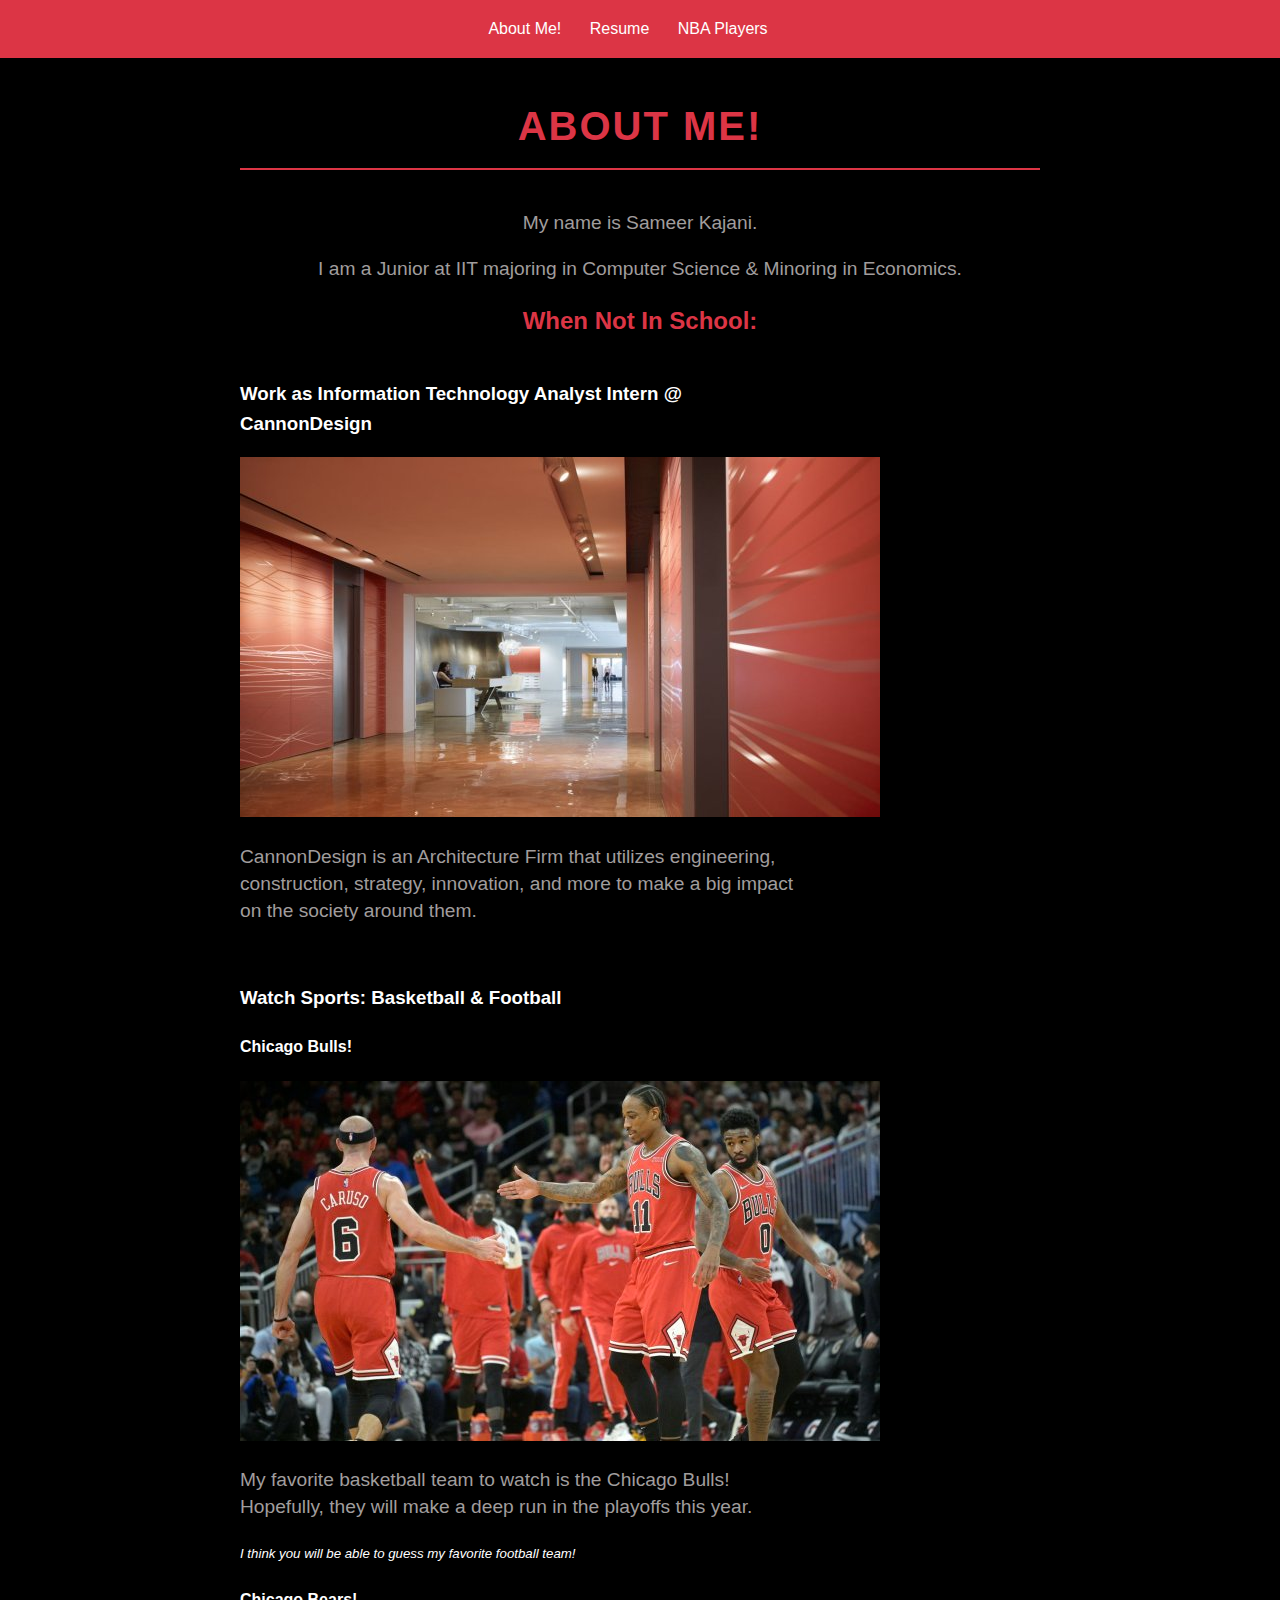
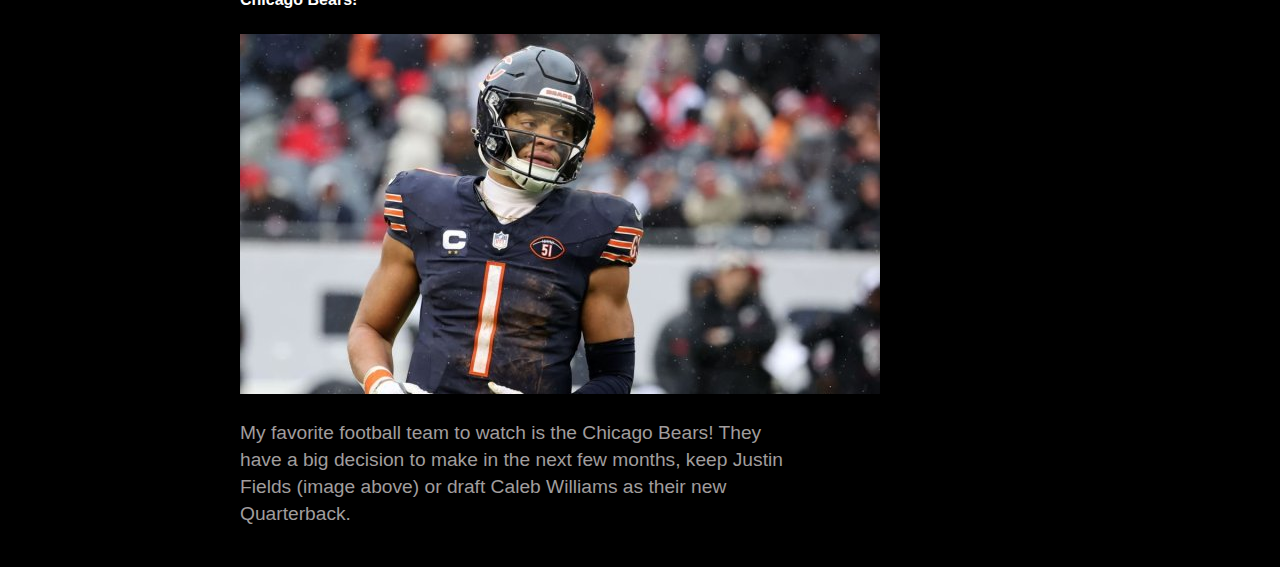
<file: index.html>
<!DOCTYPE html>
<html lang="en">

  <head>
    <meta charset="utf-8">
    <title>Project 1</title>
    <link rel="stylesheet" type="text/css" href="css/reset.css">
    <link rel="stylesheet" type="text/css" href="css/style.css">
  </head>

  <body>
    <header>
      <nav>
        <ul>
          <li><a href="index.html">About Me!</a></li>
          <li><a href="resume.html">Resume</a></li>
          <li><a href="basketball.html">NBA Players</a></li>
        </ul>
      </nav>
    </header>

    <main>
      <h1>About Me!</h1>
      <div class="intro-container">
        <p>My name is Sameer Kajani.</p>
        <p>I am a Junior at IIT majoring in Computer Science & Minoring in Economics.</p>
      </div>
      <h2 class="center-heading">When Not In School:</h2>

      <section id="Work">
        <h3>Work as Information Technology Analyst Intern @ CannonDesign</h3>
        <img src="images/office1.jpg" alt="CannonDesign Office Entrance with Red Walls">
        <p>CannonDesign is an Architecture Firm that utilizes engineering, construction, strategy, innovation, and more to make a big impact on the society around them. </p>
      </section>

      <section id="WatchSports">
        <h3>Watch Sports: Basketball & Football</h3>
        <h4>Chicago Bulls!</h4>
        <img src="images/bulls1.jpg" alt="Alex Caruso and Demar Derozan (Chicago Bulls Players) giving each other high-five with Coby White (Chicago Bulls Player) in background">
        <p>My favorite basketball team to watch is the Chicago Bulls! Hopefully, they will make a deep run in the playoffs this year.</p>
        <h5> I think you will be able to guess my favorite football team!</h5>
        <h4>Chicago Bears!</h4>
        <img src="images/bears1.jpg" alt="Justin Fields wearing Bears uniform with snow falling">
        <p>My favorite football team to watch is the Chicago Bears! They have a big decision to make in the next few months, keep Justin Fields (image above) or draft Caleb Williams as their new Quarterback.</p>
      </section>
    </main>
  </body>
</file>
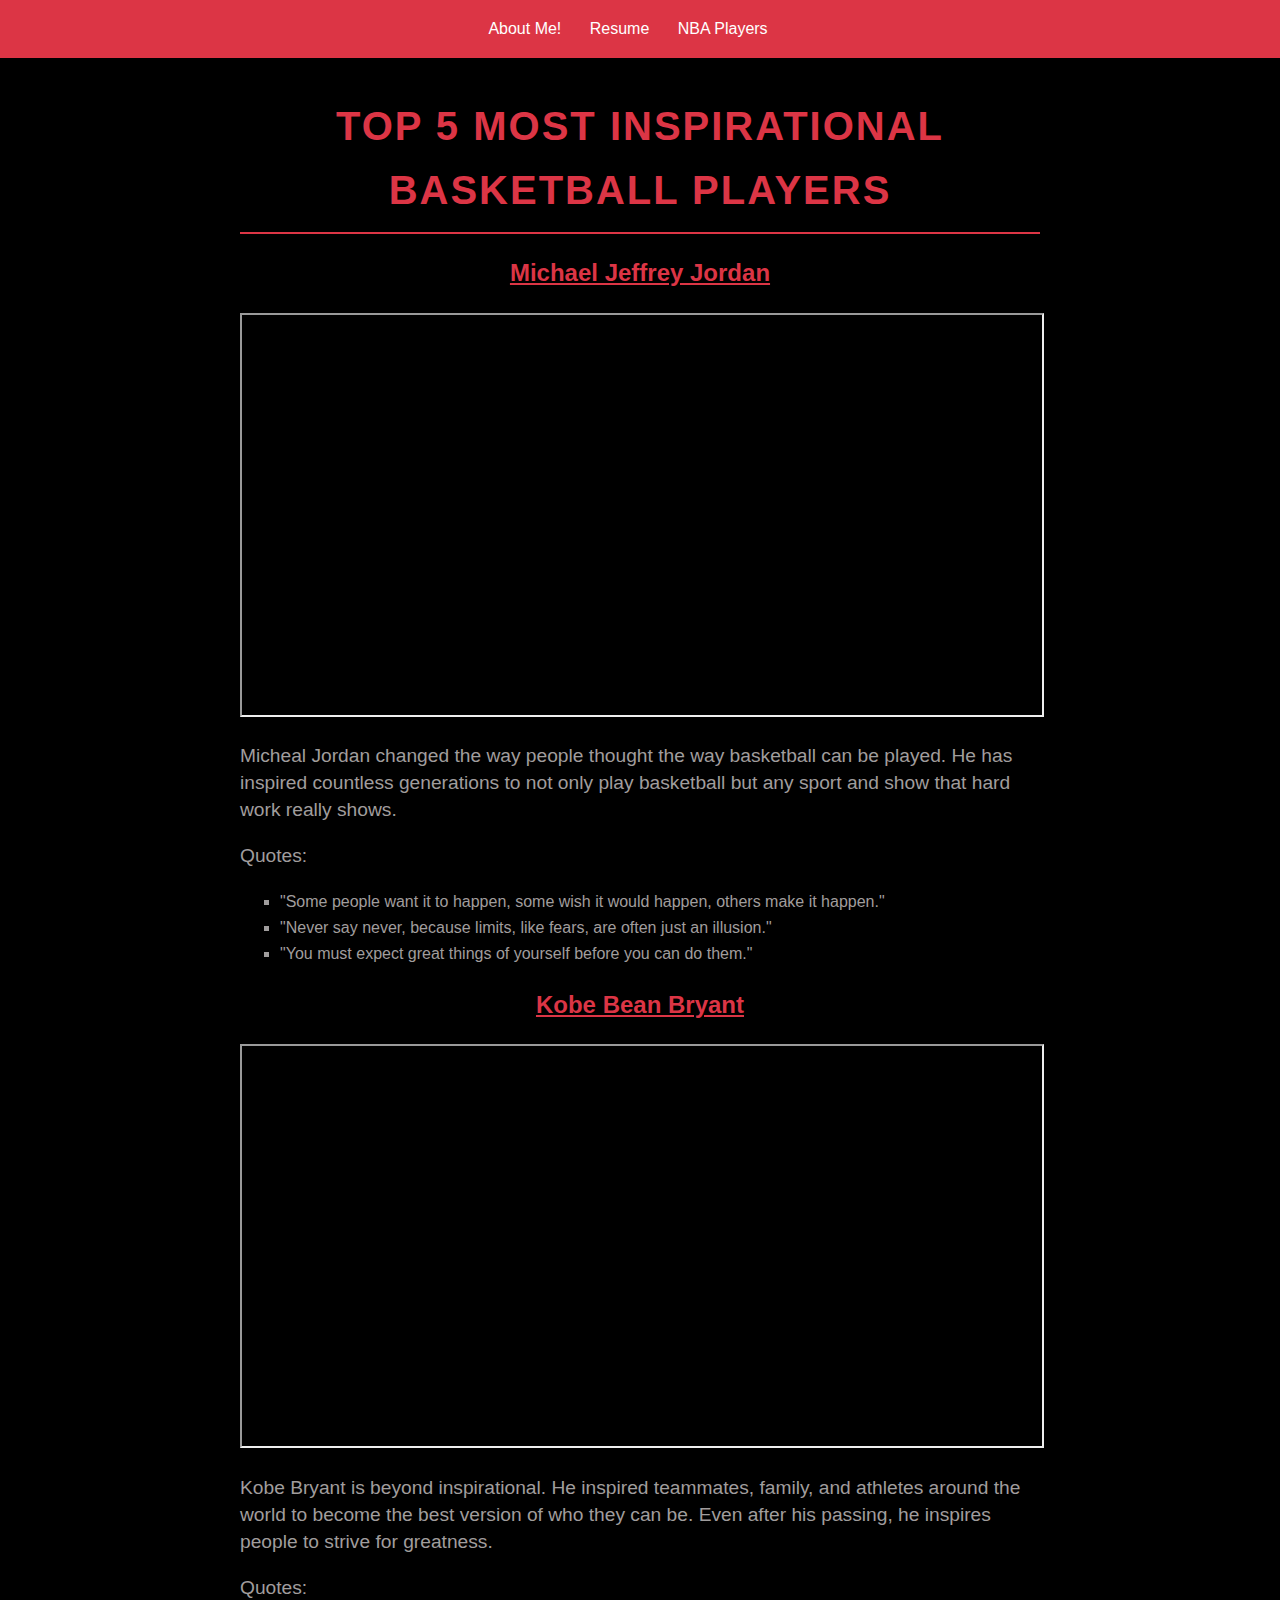
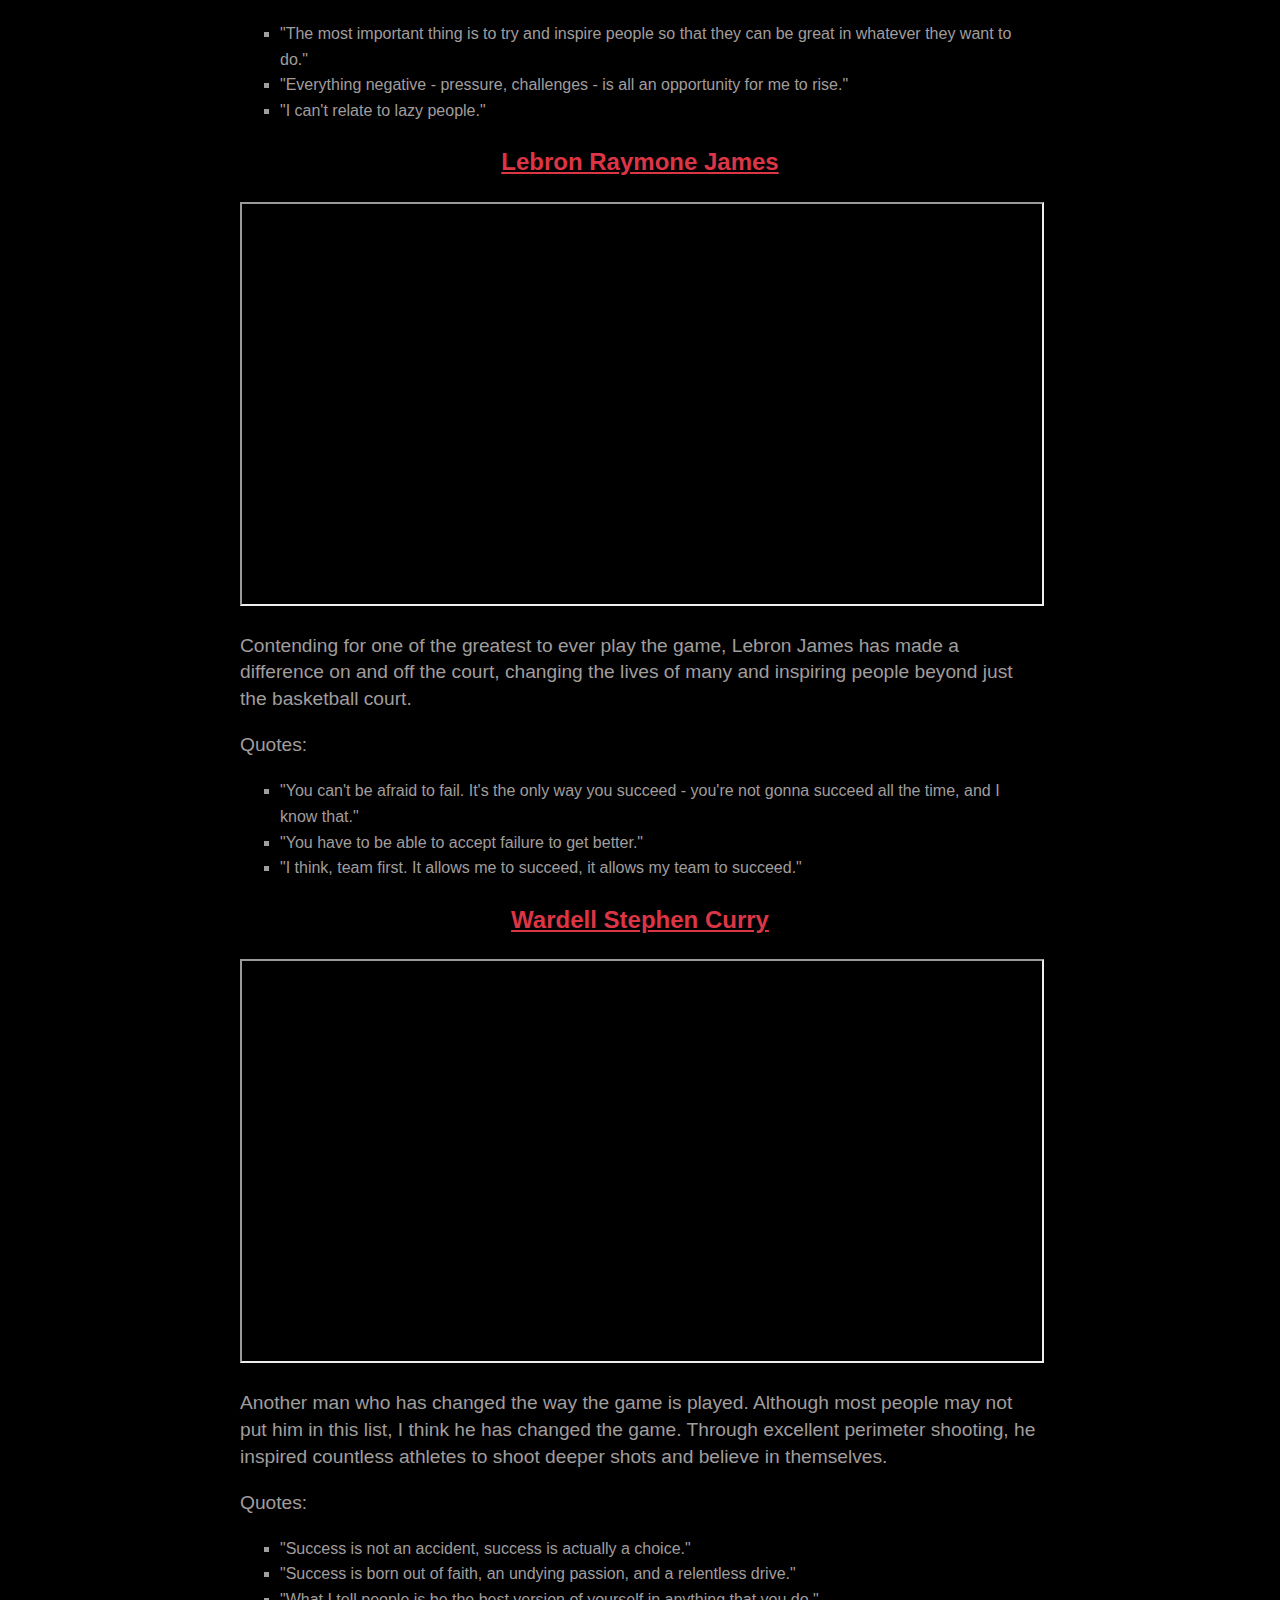
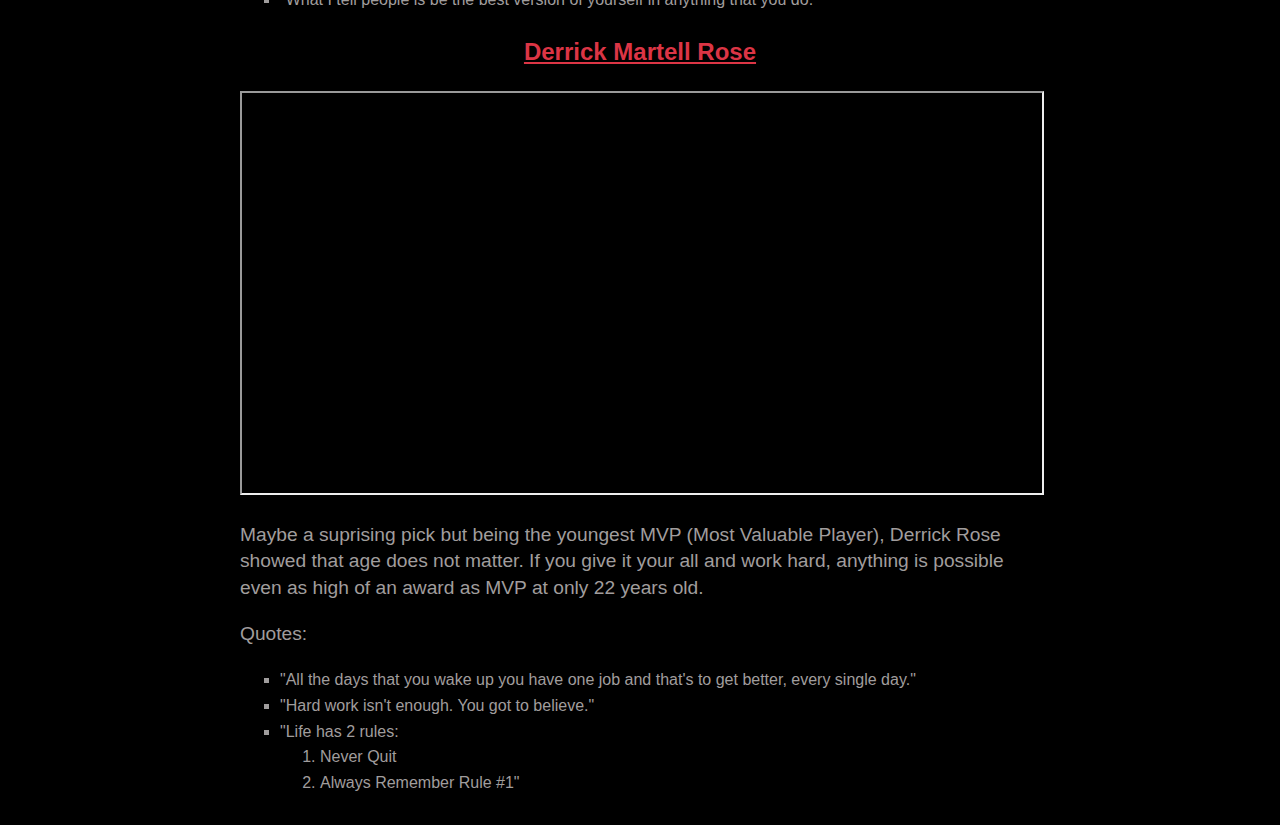
<file: basketball.html>
<!DOCTYPE html>
<html lang="en">

  <head>
    <meta charset="utf-8">
    <title>Project 1</title>
    <link rel="stylesheet" type="text/css" href="css/reset.css">
    <link rel="stylesheet" type="text/css" href="css/style.css">
  </head>

  <body class="basketball-page">
    <header>
      <nav>
        <ul>
          <li><a href="index.html">About Me!</a></li>
          <li><a href="resume.html">Resume</a></li>
          <li><a href="basketball.html">NBA Players</a></li>
        </ul>
      </nav>
    </header>

    <main class="basketball-main">
        <h1>Top 5 Most Inspirational Basketball Players</h1>

          <section id="MichaelJeffreyJordan">
            <div class="player-container">
              <h2>Michael Jeffrey Jordan</h2>
              <iframe src="https://www.youtube.com/embed/MlzL6bT1C2U" allowfullscreen></iframe>
            </div>
            <p>Micheal Jordan changed the way people thought the way basketball can be played. He has inspired countless generations to not only play basketball but any sport and show that hard work really shows. </p>
            <p>Quotes:<p>
              <ul>
                <li>"Some people want it to happen, some wish it would happen, others make it happen."</li>
                <li>"Never say never, because limits, like fears, are often just an illusion."</li>
                <li>"You must expect great things of yourself before you can do them."</li>
              </ul>
          </section>

          <section id="KobeBeanBryant">
            <div class="player-container">
              <h2>Kobe Bean Bryant</h2>
              <iframe src="https://www.youtube.com/embed/j8Tk_AK45eA" allowfullscreen></iframe>
            </div>
            <p> Kobe Bryant is beyond inspirational. He inspired teammates, family, and athletes around the world to become the best version of who they can be. Even after his passing, he inspires people to strive for greatness.</p>
            <p>Quotes:</p>
            <ul>
              <li>"The most important thing is to try and inspire people so that they can be great in whatever they want to do."</li>
              <li>"Everything negative - pressure, challenges - is all an opportunity for me to rise."</li>
              <li>"I can't relate to lazy people."</li>
            </ul>
          </section>

          <section id="LebronRaymoneJames">
            <div class="player-container">
              <h2>Lebron Raymone James</h2>
              <iframe src="https://www.youtube.com/embed/-lehYw8ToHc" allowfullscreen></iframe>
            </div>
            <p>Contending for one of the greatest to ever play the game, Lebron James has made a difference on and off the court, changing the lives of many and inspiring people beyond just the basketball court.</p>
            <p>Quotes:</p>
            <ul>
              <li>"You can't be afraid to fail. It's the only way you succeed - you're not gonna succeed all the time, and I know that."</li>
              <li>"You have to be able to accept failure to get better."</li>
              <li>"I think, team first. It allows me to succeed, it allows my team to succeed."</li>
            </ul>
          </section>

          <section id="WardellStephenCurry">
            <div class="player-container">
              <h2>Wardell Stephen Curry</h2>
              <iframe src="https://www.youtube.com/embed/gA69pY8ur4U" allowfullscreen></iframe>
            </div>
            <p>Another man who has changed the way the game is played. Although most people may not put him in this list, I think he has changed the game. Through excellent perimeter shooting, he inspired countless athletes to shoot deeper shots and believe in themselves. </p>
            <p>Quotes:</p>
            <ul>
              <li>"Success is not an accident, success is actually a choice."</li>
              <li>"Success is born out of faith, an undying passion, and a relentless drive."</li>
              <li>"What I tell people is be the best version of yourself in anything that you do."</li>
            </ul>
          </section>

          <section id="DerrickMartellRose">
            <div class="player-container">
              <h2>Derrick Martell Rose</h2>
              <iframe src="https://www.youtube.com/embed/ucLTGP3Fgwg" allowfullscreen></iframe>
            </div>
            <p>Maybe a suprising pick but being the youngest MVP (Most Valuable Player), Derrick Rose showed that age does not matter. If you give it your all and work hard, anything is possible even as high of an award as MVP at only 22 years old.</p>
            <p>Quotes:</p>
            <ul>
              <li>"All the days that you wake up you have one job and that's to get better, every single day."</li>
              <li>"Hard work isn't enough. You got to believe."</li>
              <li>"Life has 2 rules:
                <ol>
                  <li>Never Quit</li>
                  <li>Always Remember Rule #1"</li>
                </ol>
            </ul>
          </section>
    </main>
  </body>
</file>
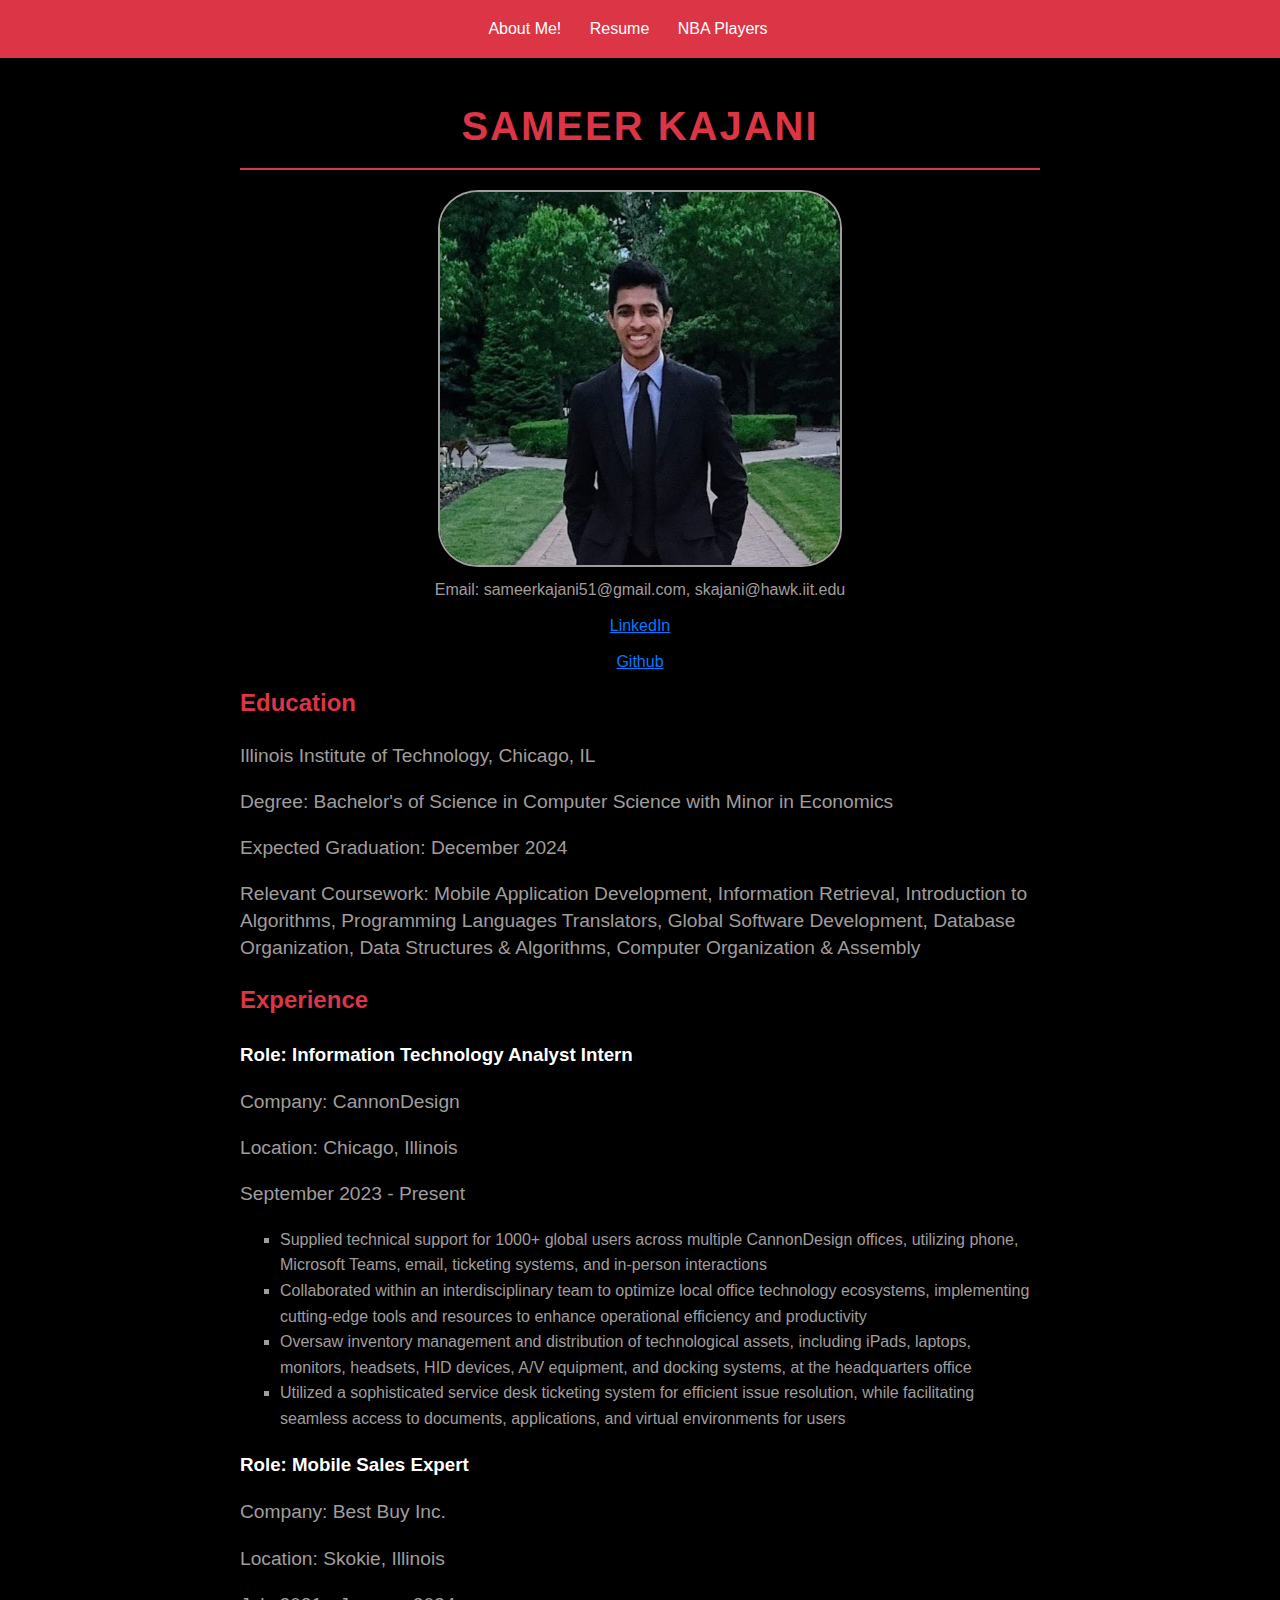
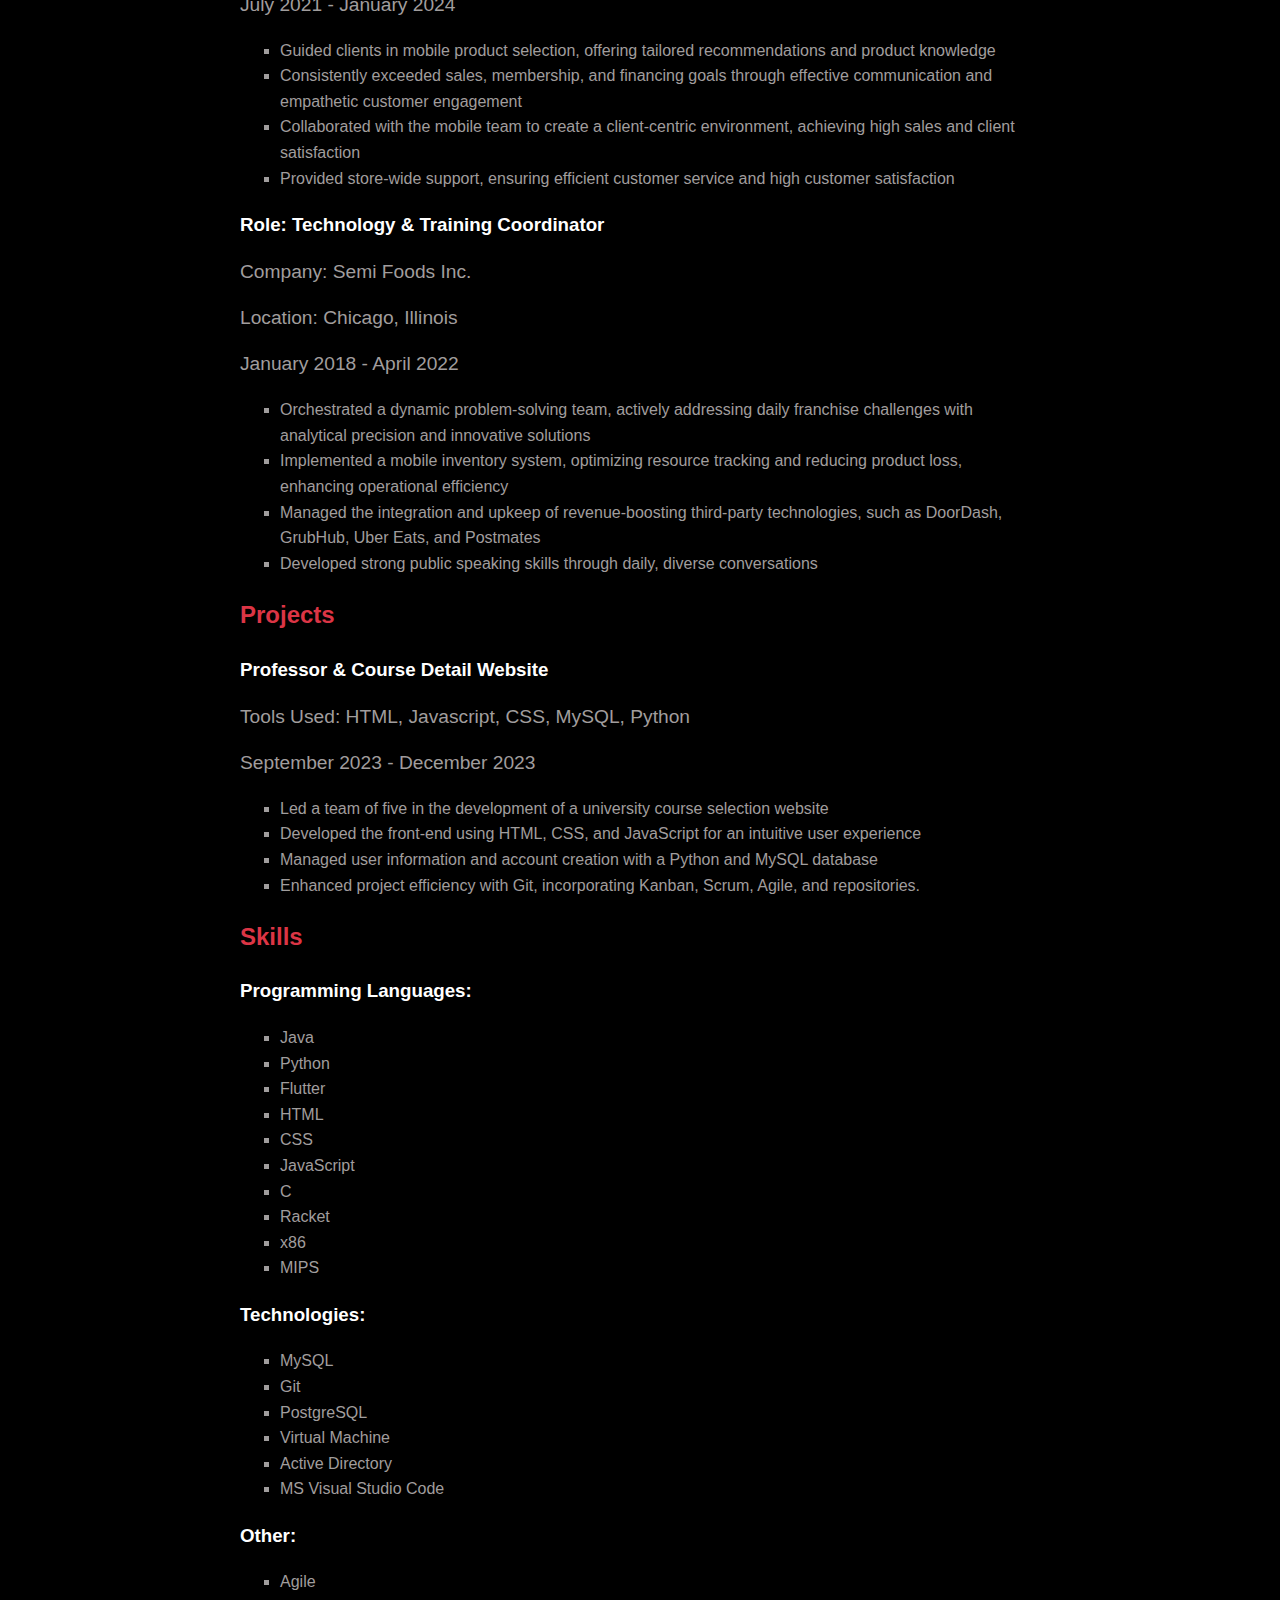
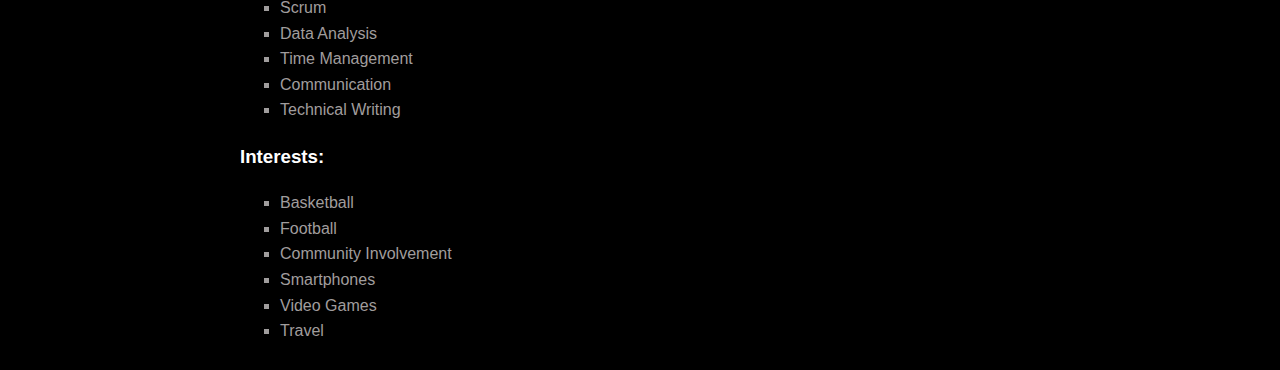
<file: resume.html>
<!DOCTYPE html>
<html lang="en">

  <head>
    <meta charset="utf-8">
    <title>Project 1</title>
    <link rel="stylesheet" type="text/css" href="css/reset.css">
    <link rel="stylesheet" type="text/css" href="css/style.css">
  </head>

  <body>
    <header>
      <nav>
        <ul>
          <li><a href="index.html">About Me!</a></li>
          <li><a href="resume.html">Resume</a></li>
          <li><a href="basketball.html">NBA Players</a></li>
        </ul>
      </nav>
    </header>

    <main>
      <h1>Sameer Kajani</h1>
      <img id="profile-picture" src="images/profile1.jpg" alt="Sameer Kajani Profile Picture">
      <div class="contact-info">
        <ul>
          <li>Email: sameerkajani51@gmail.com, skajani@hawk.iit.edu</li>
          <li><a href="https://www.linkedin.com/in/sameer-kajani/">LinkedIn</a></li>
          <li><a href="https://github.com/samkaj1">Github</a></li>
        </ul>
      </div>
      
        <h2>Education</h2>
        <p>Illinois Institute of Technology, Chicago, IL</p>
        <p>Degree: Bachelor's of Science in Computer Science with Minor in Economics</p>
        <p>Expected Graduation: December 2024</p>
        <p>Relevant Coursework: Mobile Application Development, Information Retrieval, Introduction to Algorithms, Programming Languages Translators, Global Software Development, Database Organization, Data Structures & Algorithms, Computer Organization & Assembly</p>
      
        <h2>Experience</h2>
        <h3>Role: Information Technology Analyst Intern</h3>
        <p>Company: CannonDesign</p>
        <p>Location: Chicago, Illinois</p>
        <p>September 2023 - Present</p>
        <ul>
          <li>Supplied technical support for 1000+ global users across multiple CannonDesign offices, utilizing phone, Microsoft Teams, email, ticketing systems, and in-person interactions</li>
          <li>Collaborated within an interdisciplinary team to optimize local office technology ecosystems, implementing cutting-edge tools and resources to enhance operational efficiency and productivity</li>
          <li>Oversaw inventory management and distribution of technological assets, including iPads, laptops, monitors, headsets, HID devices, A/V equipment, and docking systems, at the headquarters office</li>
          <li>Utilized a sophisticated service desk ticketing system for efficient issue resolution, while facilitating seamless access to documents, applications, and virtual environments for users</li>
        </ul>

        <h3>Role: Mobile Sales Expert</h3>
        <p>Company: Best Buy Inc.</p>
        <p>Location: Skokie, Illinois</p>
        <p>July 2021 - January 2024</p>
        <ul>
          <li>Guided clients in mobile product selection, offering tailored recommendations and product knowledge</li>
          <li>Consistently exceeded sales, membership, and financing goals through effective communication and empathetic customer engagement</li>
          <li>Collaborated with the mobile team to create a client-centric environment, achieving high sales and client satisfaction</li>
          <li>Provided store-wide support, ensuring efficient customer service and high customer satisfaction</li>
        </ul>

        <h3>Role: Technology & Training Coordinator</h3>
        <p>Company: Semi Foods Inc.</p>
        <p>Location: Chicago, Illinois</p>
        <p>January 2018 - April 2022</p>
        <ul>
          <li>Orchestrated a dynamic problem-solving team, actively addressing daily franchise challenges with analytical precision and innovative solutions</li>
          <li>Implemented a mobile inventory system, optimizing resource tracking and reducing product loss, enhancing operational efficiency</li>
          <li>Managed the integration and upkeep of revenue-boosting third-party technologies, such as DoorDash, GrubHub, Uber Eats, and Postmates</li>
          <li>Developed strong public speaking skills through daily, diverse conversations</li>
        </ul>

        <h2>Projects</h2>
        <h3>Professor & Course Detail Website</h3>
        <p>Tools Used: HTML, Javascript, CSS, MySQL, Python</p>
        <p>September 2023 - December 2023</p>
        <ul>
          <li>Led a team of five in the development of a university course selection website</li>
          <li>Developed the front-end using HTML, CSS, and JavaScript for an intuitive user experience</li>
          <li>Managed user information and account creation with a Python and MySQL database</li>
          <li>Enhanced project efficiency with Git, incorporating Kanban, Scrum, Agile, and repositories.</li>
        </ul>
  
        <h2>Skills</h2>
        <h3>Programming Languages:</h3>
        <ul>
          <li>Java</li>
          <li>Python</li>
          <li>Flutter</li>
          <li>HTML</li>
          <li>CSS</li>
          <li>JavaScript</li>
          <li>C</li>
          <li>Racket</li>
          <li>x86</li>
          <li>MIPS</li>
        </ul>
        <h3>Technologies:</h3>
        <ul>
          <li>MySQL</li>
          <li>Git</li>
          <li>PostgreSQL</li>
          <li>Virtual Machine</li>
          <li>Active Directory</li>
          <li>MS Visual Studio Code</li>
        </ul>
        <h3>Other:</h3>
        <ul>
          <li>Agile</li>
          <li>Scrum</li>
          <li>Data Analysis</li>
          <li>Time Management</li>
          <li>Communication</li>
          <li>Technical Writing</li>
        </ul>
        <h3>Interests:</h3>
        <ul>
          <li>Basketball</li>
          <li>Football</li>
          <li>Community Involvement</li>
          <li>Smartphones</li>
          <li>Video Games</li>
          <li>Travel</li>
        </ul>
    </main>
  </body>
</file>
<file: css/style.css>
/* styles.css */

/* General Styles */
body {
    font-family: 'Roboto' ,'Arial';
    line-height: 1.6;
    margin: 0;
    padding: 0;
  }
  
  /* Header Styles */
  header {
    background-color: #dc3545;
    color: #fff;
    text-align: center;
    padding: 1rem 0;
  }
  
  nav ul {
    list-style: none;
    margin: 0;
    padding: 0;
  }
  
  nav ul li {
    display: inline;
    margin-right: 1.5rem;
  }
  
  nav a {
    text-decoration: none;
    color: #fff;
  }

  h5 {
    font-style: italic;
    font-weight: normal;
  }

  body{
    background-color: black;
    color: white;
  }
  
  /* Main Content Styles */
  main {
    max-width: 90%;
    margin: 0 auto;
    padding: 1.25rem;
  }
  
  /* Navigation Section Styles */
  nav {
    text-align: center;
  }
  
  /* Page-Specific Styles */
  
  /* Index Page */
  h1 {
    color: #007bff;
  }
  
  p {
    font-size: 1.2em;
    line-height: 1.4;
    color: #a09d9d;
  }
  
  a {
    color: #007bff;
  }
  
  /* Resume Page */
  ul {
    margin-top: 0.625rem;
    color: white
  }
  
  li {
    color: #a09d9d;
  }

  #profile-picture{
    width: 50%; 
    height: auto; 
    border-radius: 10%; 
    border: 0.125rem solid #a09d9d; 
    display: block; 
    margin: 0 auto; 
    box-shadow: 0 0.25rem 0.5rem rgba(0, 0, 0, 0.1); 
    align-items: center;
  }

  #Experience {
    background-color: #f8f9fa;
    padding: 0.9375rem;
    border-radius: 5px;
  }
  
  /* Basketball Page */
  h1 {
    color: #dc3545;
    text-align: center;
    font-size: 2.5em;
    margin-bottom: 1.25rem;
    text-transform: uppercase;
    letter-spacing: 2px;
    border-bottom: 0.125rem solid #dc3545;
    padding-bottom: 0.625rem;
  }

  section {
    margin-bottom: 1.25rem;
  }

  #Work,
  #WatchSports {
  float: left; 
  width: 70%;
  }

  .contact-info {
    float: left;
    width: 100%; 
    text-align: center;
  }

  .contact-info ul {
    list-style: none;
    padding: 0;
    margin: 0;
  }
  
  .contact-info ul li {
    margin-top: 0.625rem;
    margin-bottom: 0.625rem; 
  }
  
  .intro-container {
    float: right;
    width: 100%;
    text-align: center;
  }

  .player-container {
    float: none; 
    margin: 0 auto; 
    text-align: center; 
  }

  .player-container h2 {
    text-decoration: underline;
  }

  .center-heading {
    text-align: center;
  }

  ul {
    list-style: square;
    color: #555;
  }
  
  h2 {
    color: #dc3545;
  }
  
  iframe {
    width: 100%;
    height: 25rem;
  }
  
  /* Additional Styles for Basketball Page */
  section {
    margin-bottom: 1.25rem;
  }
  
  /* Fluid Layout */
  @media (min-width: 769px) {
    main {
      max-width: 100%;
      padding: 0.625rem;
    }
  }
  
  /* Fixed Width Layout */
  @media (min-width: 1200px) {
    main {
      max-width: 50rem;
    }
  }
  
  /* Importing Font */
  @import url('https://fonts.googleapis.com/css2?family=Roboto:wght@400;700&display=swap');
</file>
